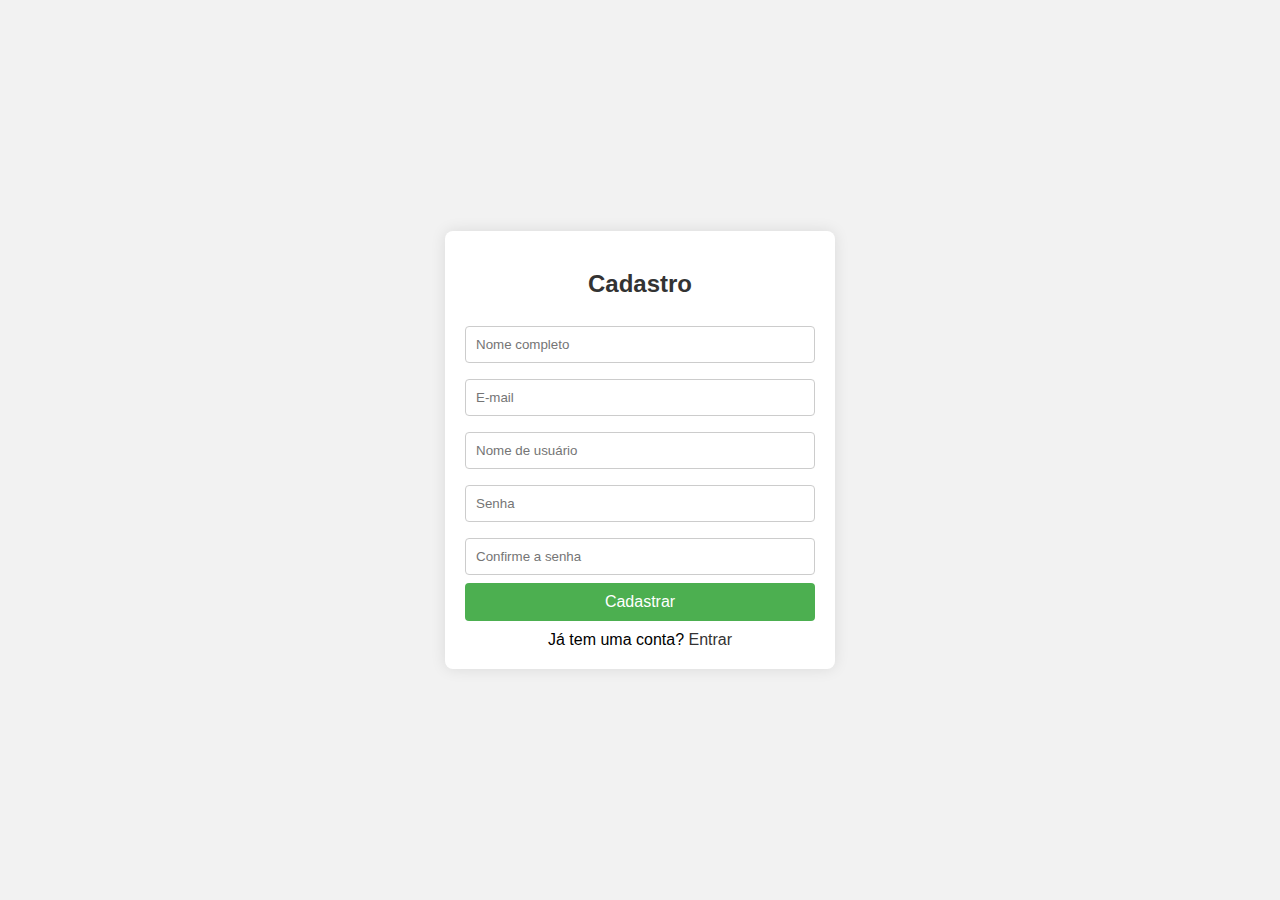
<file: cadastro.html>
<!DOCTYPE html>
<html lang="pt-BR">
<head>
    <meta charset="UTF-8">
    <meta name="viewport" content="width=device-width, initial-scale=1.0">
    <title>Cadastro</title>
    <style>
        body {
            font-family: Arial, sans-serif;
            background-color: #f2f2f2;
            margin: 0;
            padding: 0;
            display: flex;
            justify-content: center;
            align-items: center;
            height: 100vh;
        }
        .signup-container {
            background-color: #fff;
            padding: 20px;
            border-radius: 8px;
            box-shadow: 0 0 15px rgba(0, 0, 0, 0.1);
            width: 350px;
        }
        h2 {
            text-align: center;
            margin-bottom: 20px;
            color: #333;
        }
        input[type="text"],
        input[type="email"],
        input[type="password"] {
            width: 100%;
            padding: 10px;
            margin: 8px 0;
            border: 1px solid #ccc;
            border-radius: 4px;
            box-sizing: border-box;
        }
        button {
            width: 100%;
            padding: 10px;
            background-color: #4CAF50;
            color: white;
            border: none;
            border-radius: 4px;
            cursor: pointer;
            font-size: 16px;
        }
        button:hover {
            background-color: #45a049;
        }
        .login-link {
            text-align: center;
            margin-top: 10px;
        }
        .login-link a {
            color: #333;
            text-decoration: none;
        }
        .login-link a:hover {
            text-decoration: underline;
        }
    </style>
</head>
<body>
    <div class="signup-container">
        <h2>Cadastro</h2>
        <form action="#">
            <input type="text" placeholder="Nome completo" required>
            <input type="email" placeholder="E-mail" required>
            <input type="text" placeholder="Nome de usuário" required>
            <input type="password" placeholder="Senha" required>
            <input type="password" placeholder="Confirme a senha" required>
            <button type="submit">Cadastrar</button>
            <div class="login-link">
                Já tem uma conta? <a href="login.html">Entrar</a>
            </div>
        </form>
    </div>
</body>
</html>
</file>
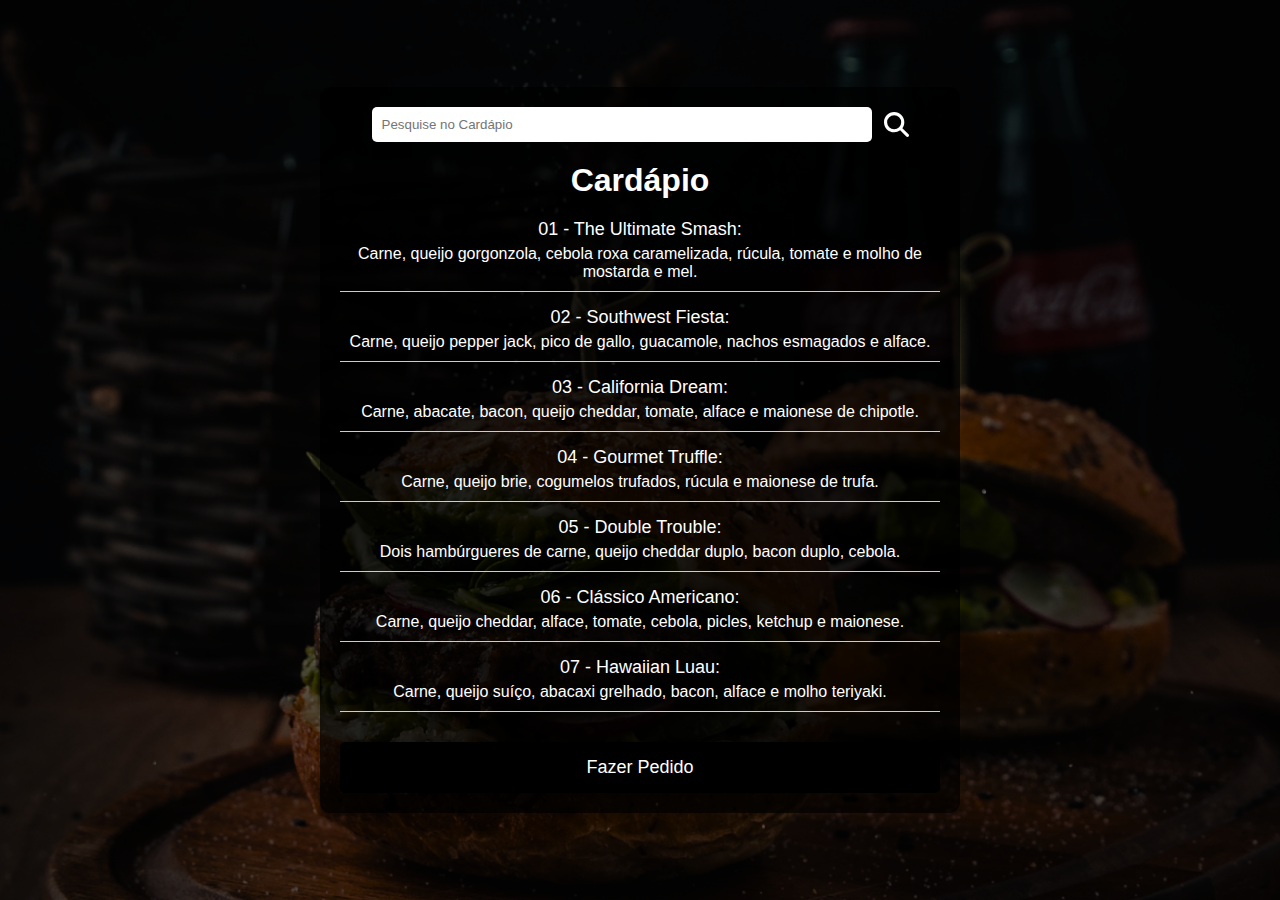
<file: cardapio.html>
<!DOCTYPE html>
<html lang="pt-BR">
<head>
    <meta charset="UTF-8">
    <meta name="viewport" content="width=device-width, initial-scale=1.0">
    <title>Cardápio</title>
    <link rel="stylesheet" href="cardapio.css">
</head>
<body>
    <div class="container">
        <header>
            <div class="search-bar">
                <input type="text" placeholder="Pesquise no Cardápio">
                <svg xmlns="http://www.w3.org/2000/svg" viewBox="0 0 512 512"><!--!Font Awesome Free 6.6.0 by @fontawesome - https://fontawesome.com License - https://fontawesome.com/license/free Copyright 2024 Fonticons, Inc.--><path fill="#ffffff" d="M416 208c0 45.9-14.9 88.3-40 122.7L502.6 457.4c12.5 12.5 12.5 32.8 0 45.3s-32.8 12.5-45.3 0L330.7 376c-34.4 25.2-76.8 40-122.7 40C93.1 416 0 322.9 0 208S93.1 0 208 0S416 93.1 416 208zM208 352a144 144 0 1 0 0-288 144 144 0 1 0 0 288z"/></svg>
            </div>
            <h1>Cardápio</h1>
        </header>
        
        <div class="menu">
            <div class="menu-item">
                <h2>01 - The Ultimate Smash:</h2>
                <p>Carne, queijo gorgonzola, cebola roxa caramelizada, rúcula, tomate e molho de mostarda e mel.</p>
            </div>
            <div class="menu-item">
                <h2>02 - Southwest Fiesta:</h2>
                <p>Carne, queijo pepper jack, pico de gallo, guacamole, nachos esmagados e alface.</p>
            </div>
            <div class="menu-item">
                <h2>03 - California Dream:</h2>
                <p>Carne, abacate, bacon, queijo cheddar, tomate, alface e maionese de chipotle.</p>
            </div>
            <div class="menu-item">
                <h2>04 - Gourmet Truffle:</h2>
                <p>Carne, queijo brie, cogumelos trufados, rúcula e maionese de trufa.</p>
            </div>
            <div class="menu-item">
                <h2>05 - Double Trouble:</h2>
                <p>Dois hambúrgueres de carne, queijo cheddar duplo, bacon duplo, cebola.</p>
            </div>
            <div class="menu-item">
                <h2>06 - Clássico Americano:</h2>
                <p>Carne, queijo cheddar, alface, tomate, cebola, picles, ketchup e maionese.</p>
            </div>
            <div class="menu-item">
                <h2>07 - Hawaiian Luau:</h2>
                <p>Carne, queijo suíço, abacaxi grelhado, bacon, alface e molho teriyaki.</p>
            </div>
        </div>

        <footer>
            <button class="order-button">Fazer Pedido</button>
        </footer>
    </div>
</body>
</html>
</file>
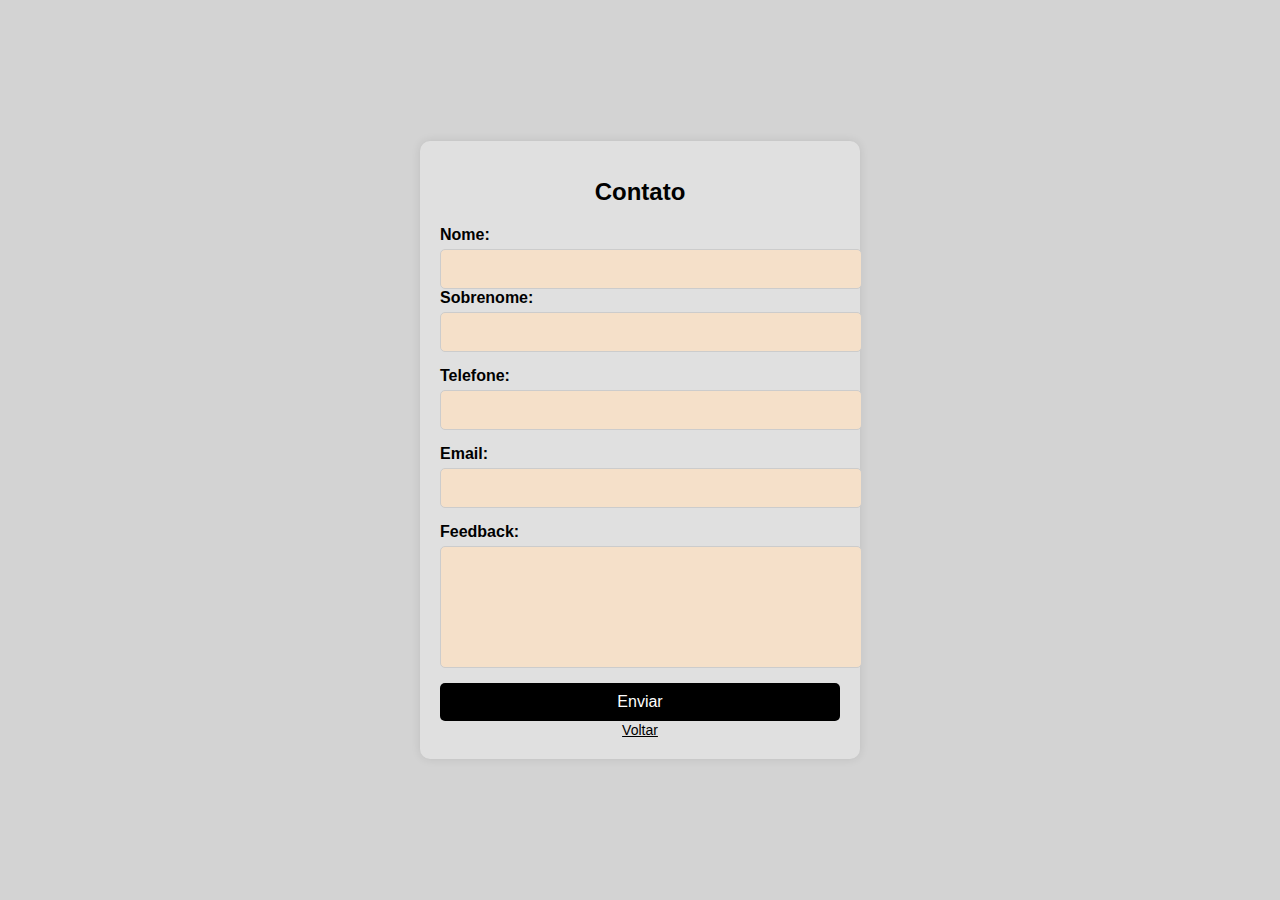
<file: contato.html>
<!DOCTYPE html>
<html lang="en">
<head>
    <meta charset="UTF-8">
    <meta name="viewport" content="width=device-width, initial-scale=1.0">
    <link rel="stylesheet" href="contato.css">
    <title>Contato</title>
</head>
<body>
    <div class="container">
        <h1>Contato</h1>
        <form>
            <div class="form-group">
                <label for="nome">Nome:</label>
                <input type="text" id="nome" name="nome">
                
                <label for="sobrenome">Sobrenome:</label>
                <input type="text" id="sobrenome" name="sobrenome">
            </div>
            
            <div class="form-group">
                <label for="telefone">Telefone:</label>
                <input type="tel" id="telefone" name="telefone">
            </div>
            
            <div class="form-group">
                <label for="email">Email:</label>
                <input type="email" id="email" name="email">
            </div>
            
            <div class="form-group">
                <label for="feedback">Feedback:</label>
                <textarea id="feedback" name="feedback"></textarea>
            </div>
            
            <button type="submit">Enviar</button>
        </form>
        <a href="index.html" class="back-button">Voltar</a>
    </div>
</body>
</html>
</file>
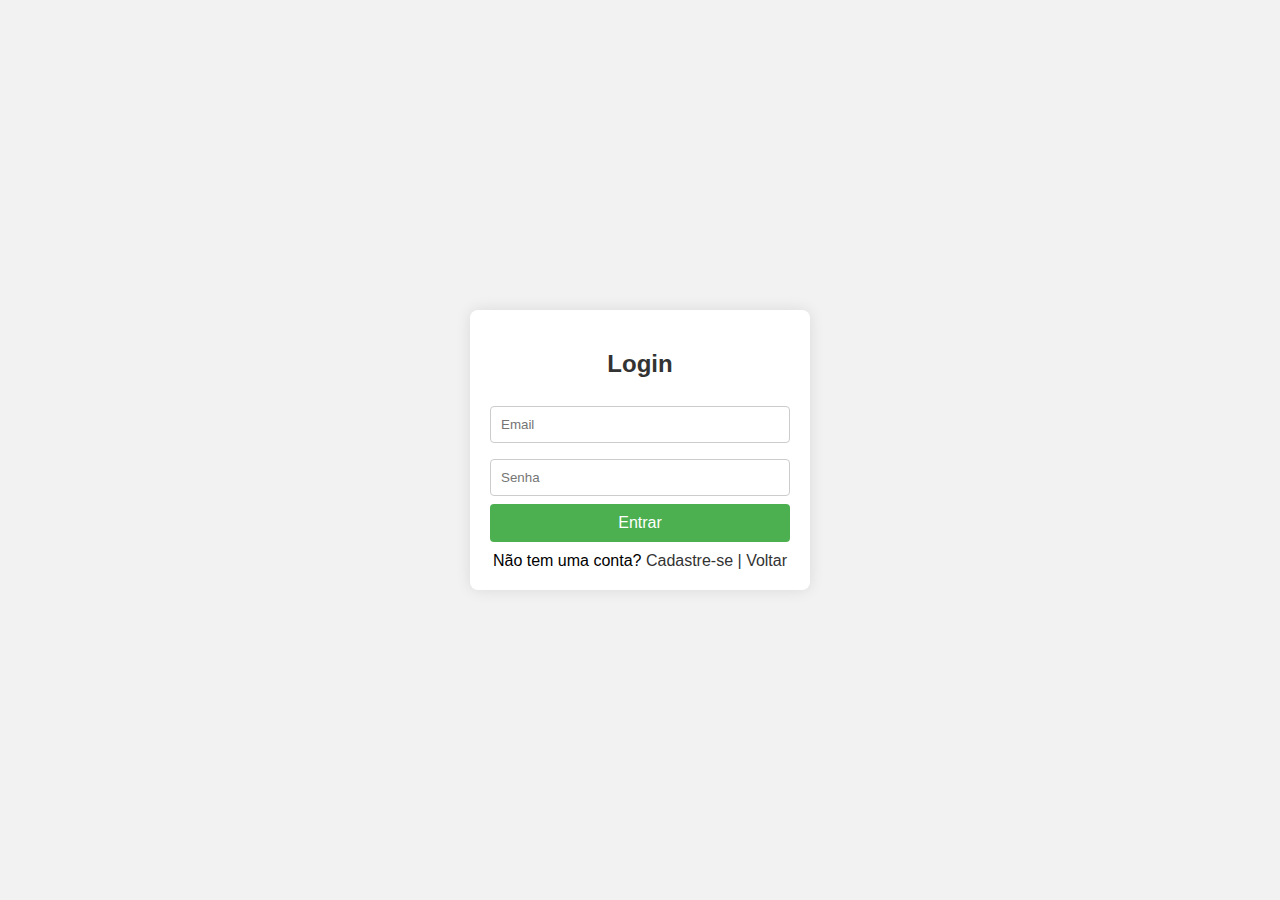
<file: login.html>
<!DOCTYPE html>
<html lang="pt-BR">
<head>
    <meta charset="UTF-8">
    <meta name="viewport" content="width=device-width, initial-scale=1.0">
    <title>Login</title>
    <style>
        body {
            font-family: Arial, sans-serif;
            background-color: #f2f2f2;
            margin: 0;
            padding: 0;
            display: flex;
            justify-content: center;
            align-items: center;
            height: 100vh;
        }
        .login-container {
            background-color: #fff;
            padding: 20px;
            border-radius: 8px;
            box-shadow: 0 0 15px rgba(0, 0, 0, 0.1);
            width: 300px;
        }
        h2 {
            text-align: center;
            margin-bottom: 20px;
            color: #333;
        }
        input[type="text"],
        input[type="password"] {
            width: 100%;
            padding: 10px;
            margin: 8px 0;
            border: 1px solid #ccc;
            border-radius: 4px;
            box-sizing: border-box;
        }
        button {
            width: 100%;
            padding: 10px;
            background-color: #4CAF50;
            color: white;
            border: none;
            border-radius: 4px;
            cursor: pointer;
            font-size: 16px;
        }
        button:hover {
            background-color: #45a049;
        }
        .voltar {
            text-align: center;
            margin-top: 10px;
        }
        .voltar a {
            color: #333;
            text-decoration: none;
        }
        .voltar a:hover {
            text-decoration: underline;
        }
    </style>
</head>
<body>
    <div class="login-container">
        <h2>Login</h2>
        <form action="#">
            <input type="text" placeholder="Email" required>
            <input type="password" placeholder="Senha" required>
            <button type="submit">Entrar</button>
            <div class="voltar">
                <span>Não tem uma conta?</span> <a href="cadastro.html">Cadastre-se |</a>
                <a href="index.html">Voltar</a>
               
            </div>
        </form>
    </div>
</body>
</html>
</file>
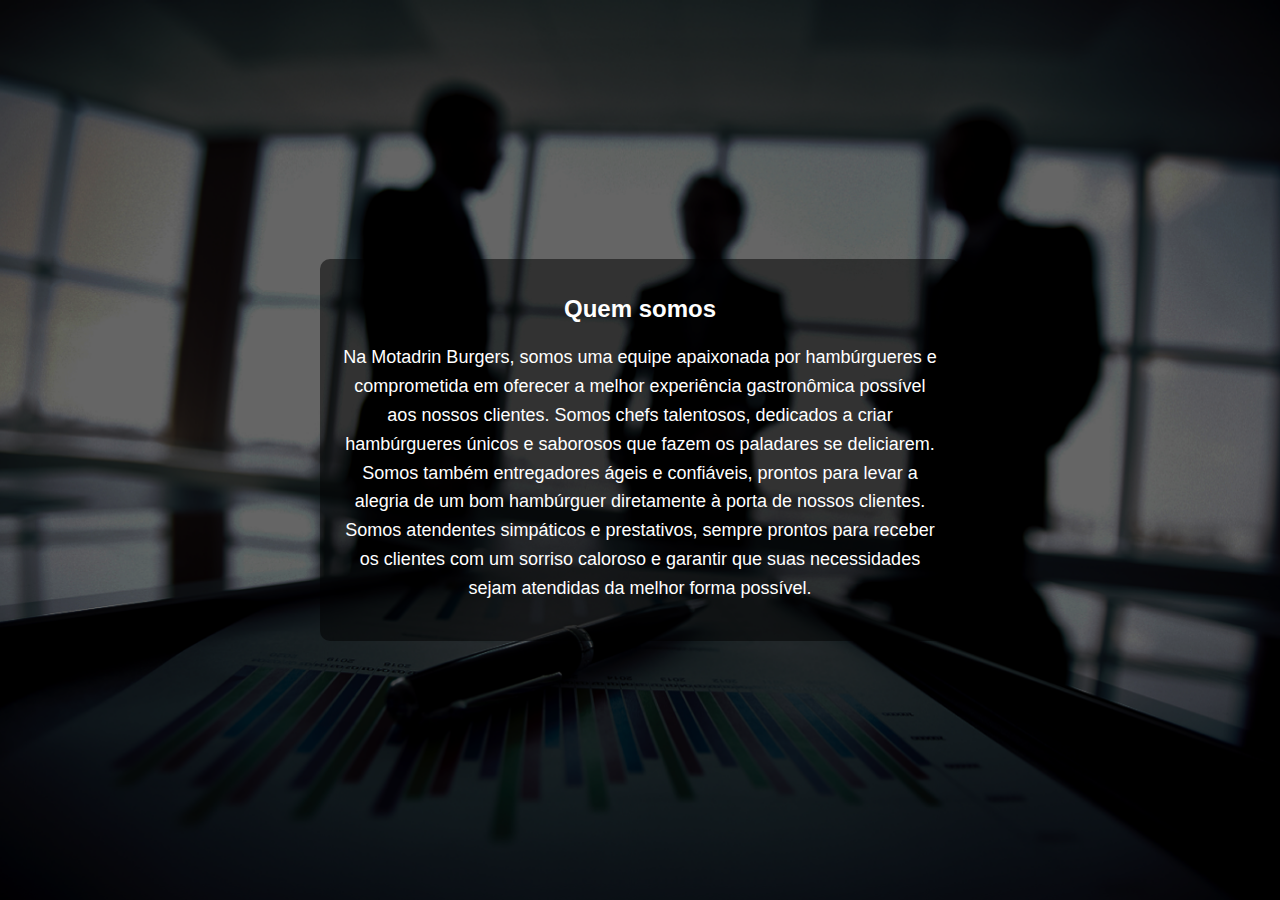
<file: sobrenos.html>
<!DOCTYPE html>
<html lang="pt-BR">
<head>
    <meta charset="UTF-8">
    <meta name="viewport" content="width=device-width, initial-scale=1.0">
    <title>Quem Somos</title>
    <link rel="stylesheet" href="sobrenos.css">
</head>
<body>
    <div class="container">
        <h1>Quem somos</h1>
        <p>
            Na Motadrin Burgers, somos uma equipe apaixonada por hambúrgueres e comprometida em oferecer a melhor experiência gastronômica possível aos nossos clientes. Somos chefs talentosos, dedicados a criar hambúrgueres únicos e saborosos que fazem os paladares se deliciarem.
            Somos também entregadores ágeis e confiáveis, prontos para levar a alegria de um bom hambúrguer diretamente à porta de nossos clientes. Somos atendentes simpáticos e prestativos, sempre prontos para receber os clientes com um sorriso caloroso e garantir que suas necessidades sejam atendidas da melhor forma possível.
        </p>
    </div>
</body>
</html>
</file>
<file: cardapio.css>
body {
    margin: 0;
    padding: 0;
    font-family: Arial, sans-serif;
    color: #fff;
    background: url('fundocardapio.png') no-repeat center center/cover;
    display: flex;
    justify-content: center;
    align-items: center;
    height: 100vh;
}

.container {
    background-color: rgba(0, 0, 0, 0.7); 
    padding: 20px;
    border-radius: 10px;
    width: 600px;
    text-align: center;
}

header {
    margin-bottom: 20px;
}

.search-bar {
    display: flex;
    justify-content: center;
    align-items: center;
    margin-bottom: 20px;
}

.search-bar input[type="text"] {
    width: 80%;
    padding: 10px;
    border: none;
    border-radius: 5px;
}

.search-bar button {
    background-color: transparent;
    border: none;
    cursor: pointer;
    margin-left: 10px;
}

.search-bar button img {
    width: 20px;
    height: 20px;
}

h1 {
    font-size: 32px;
    margin: 0;
}

.menu {
    margin-top: 20px;
}

.menu-item {
    margin-bottom: 15px;
    border-bottom: 1px solid #ccc;
    padding-bottom: 10px;
}

.menu-item h2 {
    font-size: 18px;
    margin: 0;
    font-weight: normal;
}

.menu-item p {
    margin: 5px 0 0;
    font-size: 16px;
}

footer {
    margin-top: 30px;
}

.order-button {
    background-color: #000;
    color: #fff;
    padding: 15px 30px;
    border: none;
    border-radius: 5px;
    cursor: pointer;
    font-size: 18px;
    width: 100%;
}

.order-button:hover {
    background-color: #333;
}

svg{
    height: 25px;
    margin-left: 2%;
}
</file>
<file: contato.css>
body {
    font-family: Arial, sans-serif;
    background-color: #d3d3d3;
    margin: 0;
    padding: 0;
    display: flex;
    justify-content: center;
    align-items: center;
    height: 100vh;
}

.container {
    background-color: #e0e0e0;
    padding: 20px;
    border-radius: 10px;
    box-shadow: 0 0 10px rgba(0, 0, 0, 0.1);
    width: 400px;
    text-align: center;
}

h1 {
    font-size: 24px;
    color: #000;
    margin-bottom: 20px;
}

.form-group {
    margin-bottom: 15px;
    display: flex;
    flex-direction: column;
    align-items: flex-start;
}

label {
    margin-bottom: 5px;
    font-weight: bold;
}

input[type="text"],
input[type="tel"],
input[type="email"],
textarea {
    width: 100%;
    padding: 10px;
    border: 1px solid #ccc;
    border-radius: 5px;
    background-color: #f5e0c9;
    font-size: 16px;
}

textarea {
    height: 100px;
    resize: none;
}

button {
    background-color: #000;
    color: #fff;
    padding: 10px 20px;
    border: none;
    border-radius: 5px;
    cursor: pointer;
    font-size: 16px;
    width: 100%;
}

button:hover {
    background-color: #333;
}

.back-button {
    margin-top: 10px;
    background-color: transparent;
    color: #000;
    font-size: 14px;
}

.back-button:hover {
    text-decoration: underline;
}
</file>
<file: sobrenos.css>
body {
    margin: 0;
    padding: 0;
    font-family: Arial, sans-serif;
    display: flex;
    justify-content: center;
    align-items: center;
    height: 100vh;
    background: url('fundosobrenos.png') no-repeat center center/cover;
    color: #fff;
}

.container {
    background-color: rgba(0, 0, 0, 0.5); /* fundo escuro semi-transparente */
    padding: 20px;
    border-radius: 10px;
    max-width: 600px;
    text-align: center;
}

h1 {
    margin-bottom: 20px;
    font-size: 24px;
    font-weight: bold;
}

p {
    font-size: 18px;
    line-height: 1.6;
}
</file>
